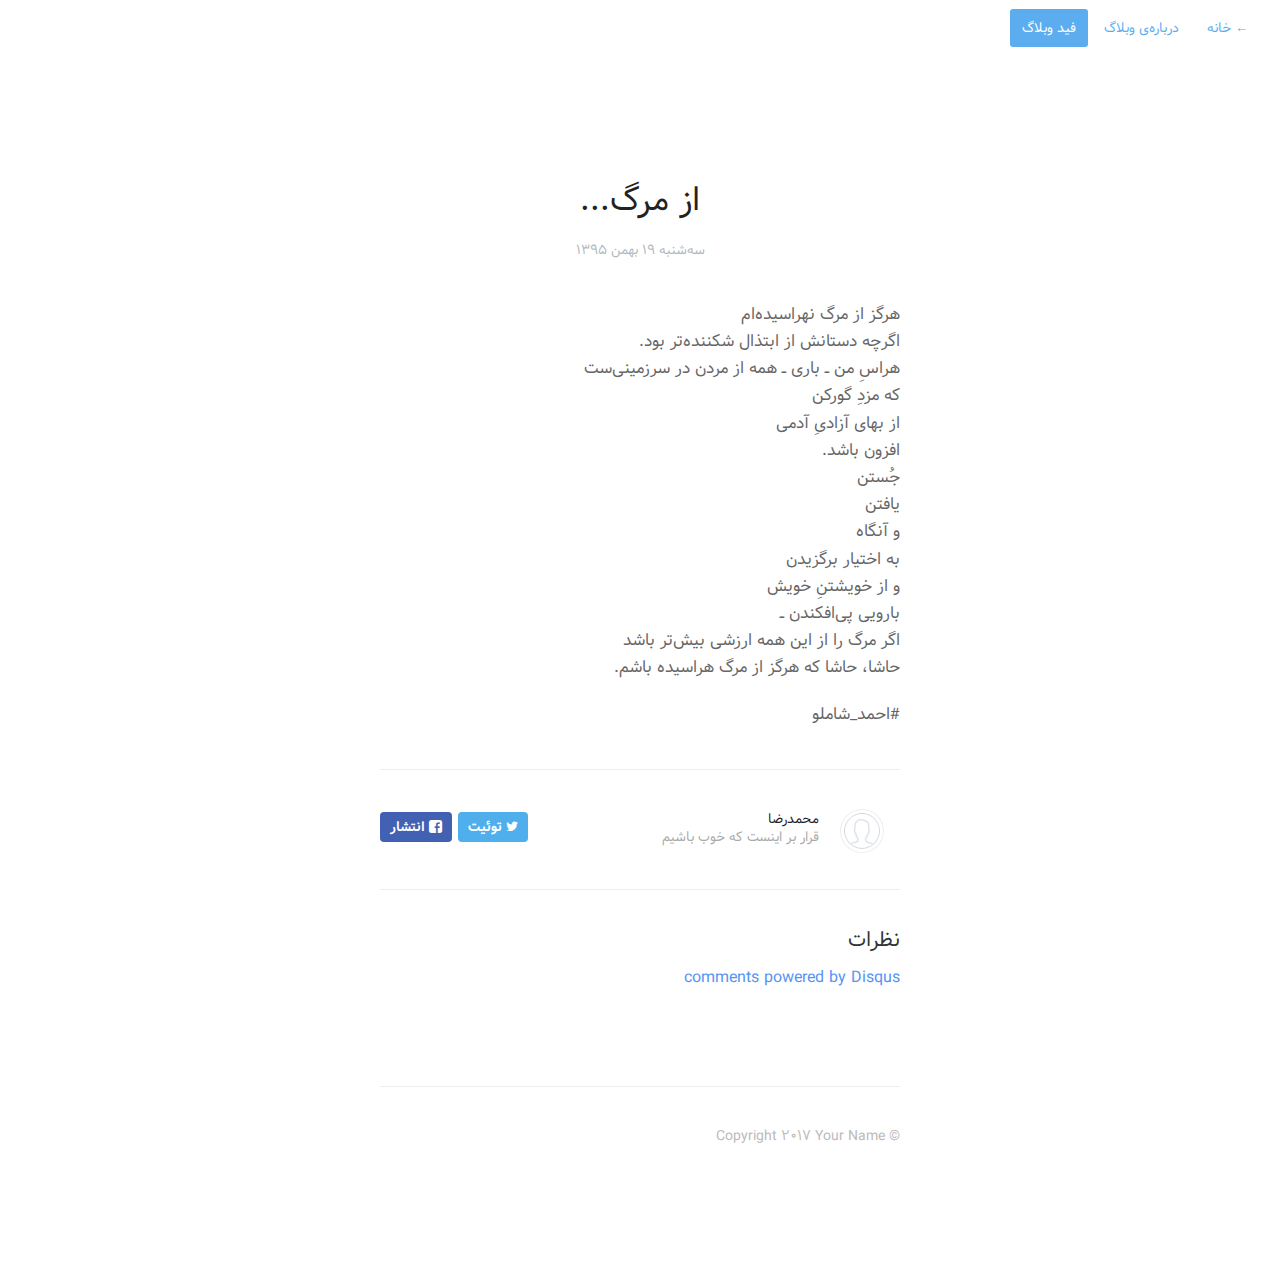
<file: from-death.html>
<!DOCTYPE html>
<html lang="en">
<head>
  <meta charset="utf-8">
  <meta http-equiv="X-UA-Compatible" content="IE=edge,chrome=1">
  <meta name="viewport" content="width=device-width, initial-scale=1">

  <title>از مرگ...</title>
  <link rel="shortcut icon" href="/assets/images/favicon.ico">
  <link rel="stylesheet" href="/assets/css/style.css">
  <link rel="alternate" type="application/rss+xml" title="My Blog" href="/feed.xml">
  <link rel="stylesheet" href="/assets/css/highlight.css">
</head>
<body>

  <nav class="main-nav">
    
        <a href="/"> <span class="arrow">←</span> خانه </a>
    

    
        <a href="/about">درباره‌ی وبلاگ </a>
    
    <a class="cta" href="/feed.xml">فید وبلاگ</a>
</nav>

  

  <section id="wrapper" class="">
    <article class="post">
    <header>
        <h1>از مرگ...</h1>
        <h2 class="headline">سه‌شنبه 19 بهمن 1395</h2>
    </header>
    <section id="post-body">
        <p>هرگز از مرگ نهراسیده‌ام  <br />
اگرچه دستانش از ابتذال شکننده‌تر بود. <br />
هراسِ من ــ باری ــ همه از مردن در سرزمینی‌ست <br />
که مزدِ گورکن <br />
از بهای آزادیِ آدمی <br />
افزون باشد. <br />
جُستن <br />
یافتن <br />
و آنگاه <br />
به اختیار برگزیدن <br />
و از خویشتنِ خویش <br />
بارویی پی‌افکندن ــ <br />
اگر مرگ را از این همه ارزشی بیش‌تر باشد <br />
حاشا، حاشا که هرگز از مرگ هراسیده باشم.</p>

<p>#احمد_شاملو</p>

    </section>
</article>
<footer id="post-meta" class="clearfix">
    <a href="http://twitter.com/">
        <img class="avatar" src="/assets/images/avatar.png">
        <div>
            <span class="dark">محمدرضا</span>
            <span>قرار بر اینست که خوب باشیم</span>
        </div>
    </a>

    <section id="sharing">
        <a class="twitter" href="https://twitter.com/intent/tweet?text=http://lifegoeson.ir/from-death.html - از مرگ... by @"><span class="icon-twitter"> توئیت</span></a>

<a class="facebook" href="#" onclick="
    window.open(
      'https://www.facebook.com/sharer/sharer.php?u='+encodeURIComponent(location.href),
      'facebook-share-dialog',
      'width=626,height=436');
    return false;"><span class="icon-facebook-rect"> انتشار</span>
</a>
    </section>
</footer>

<!-- Disqus comments -->

    <div class="archive readmore">
        <h3>نظرات</h3>
        <section class="disqus">
    <div id="disqus_thread"></div>
    <script type="text/javascript">
        var disqus_shortname = 'lifegoeson-1';
        var disqus_developer = 0; // developer mode is on
        (function() {
            var dsq = document.createElement('script'); dsq.type = 'text/javascript'; dsq.async = true;
            dsq.src = 'https://' + disqus_shortname + '.disqus.com/embed.js';
            (document.getElementsByTagName('head')[0] || document.getElementsByTagName('body')[0]).appendChild(dsq);
        })();
    </script>
    <noscript>Please enable JavaScript to view the <a href="http://disqus.com/?ref_noscript">comments powered by Disqus.</a></noscript>
    <a href="http://disqus.com" class="dsq-brlink">comments powered by <span class="logo-disqus">Disqus</span></a>
</section>
    </div>


<!-- Archive post list -->


<footer id="footer">
    <p class="small">© Copyright 2017 Your Name</p>
</footer>




  </section>

  <script src="https://ajax.googleapis.com/ajax/libs/jquery/2.1.1/jquery.min.js"></script>
  <script src="/assets/js/main.js"></script>
  <script src="/assets/js/highlight.js"></script>
  <script>hljs.initHighlightingOnLoad();</script>

  <script>
    (function(i,s,o,g,r,a,m){i['GoogleAnalyticsObject']=r;i[r]=i[r]||function(){
    (i[r].q=i[r].q||[]).push(arguments)},i[r].l=1*new Date();a=s.createElement(o),
    m=s.getElementsByTagName(o)[0];a.async=1;a.src=g;m.parentNode.insertBefore(a,m)
    })(window,document,'script','//www.google-analytics.com/analytics.js','ga');

    ga('create', '', 'auto');
    ga('send', 'pageview');
  </script>
</body>
</html>
</file>
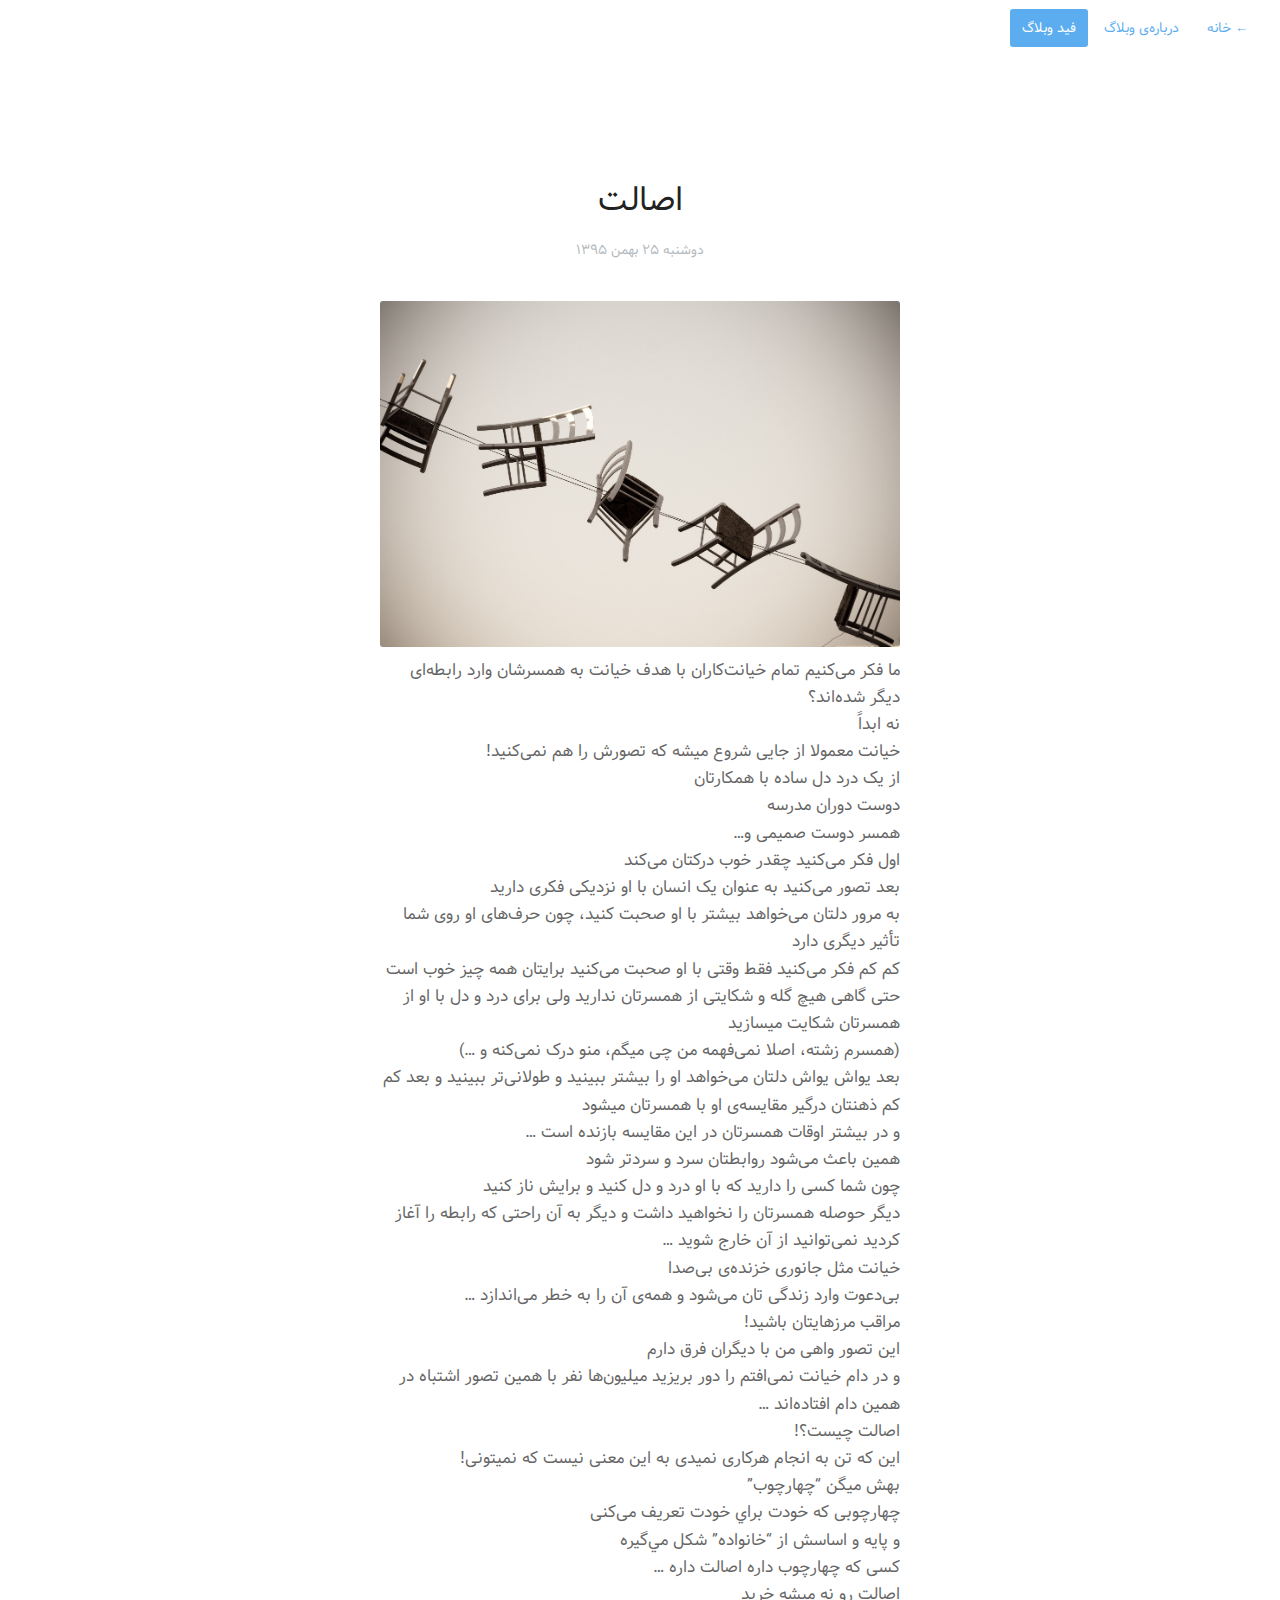
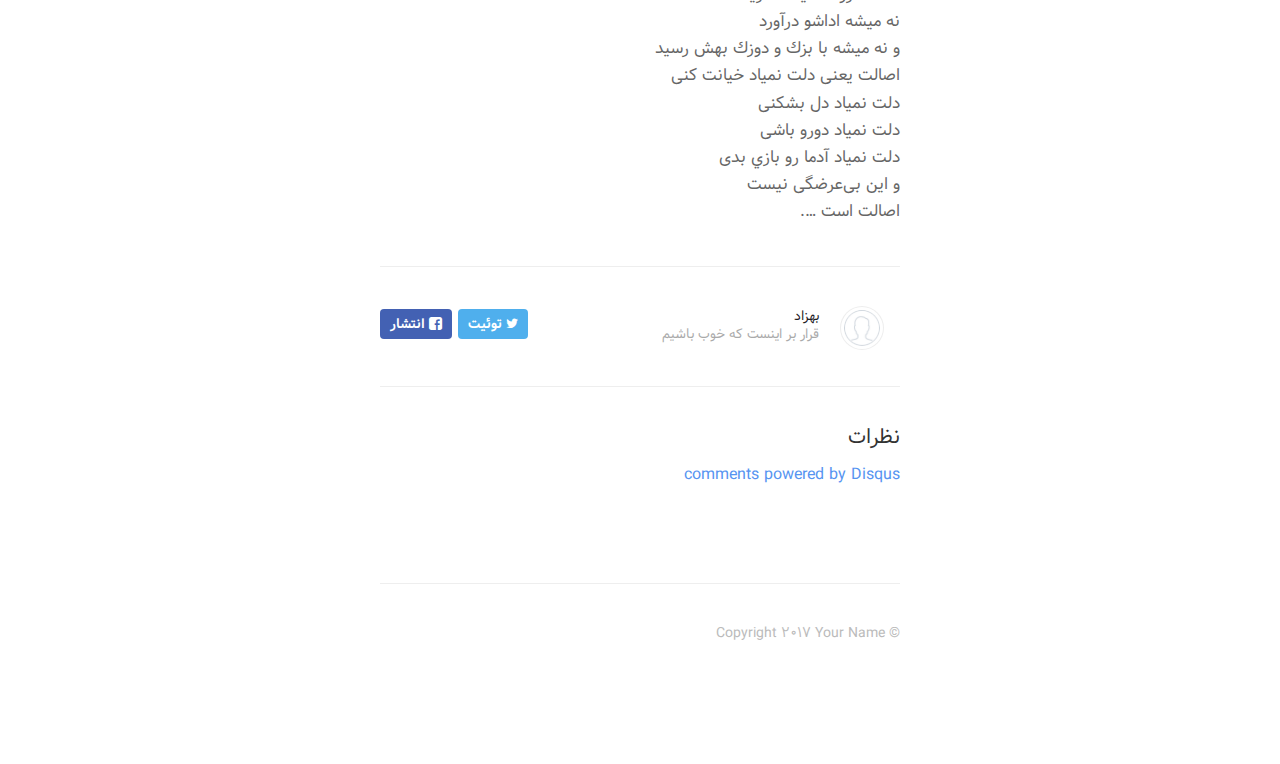
<file: Originality.html>
<!DOCTYPE html>
<html lang="en">
<head>
  <meta charset="utf-8">
  <meta http-equiv="X-UA-Compatible" content="IE=edge,chrome=1">
  <meta name="viewport" content="width=device-width, initial-scale=1">

  <title>اصالت</title>
  <link rel="shortcut icon" href="/assets/images/favicon.ico">
  <link rel="stylesheet" href="/assets/css/style.css">
  <link rel="alternate" type="application/rss+xml" title="My Blog" href="/feed.xml">
  <link rel="stylesheet" href="/assets/css/highlight.css">
</head>
<body>

  <nav class="main-nav">
    
        <a href="/"> <span class="arrow">←</span> خانه </a>
    

    
        <a href="/about">درباره‌ی وبلاگ </a>
    
    <a class="cta" href="/feed.xml">فید وبلاگ</a>
</nav>

  

  <section id="wrapper" class="">
    <article class="post">
    <header>
        <h1>اصالت</h1>
        <h2 class="headline">دوشنبه 25 بهمن 1395</h2>
    </header>
    <section id="post-body">
        <p><img src="/images/Originality.jpeg" alt="اصالت" class="img-responsive" />
ما فکر می‌کنیم تمام خیانت‌کاران با هدف خیانت به همسرشان وارد رابطه‌ای دیگر شده‌اند؟<br />
نه ابداً <br />
خیانت معمولا از جایی شروع میشه که تصورش را هم نمی‌کنید!<br />
از یک درد دل ساده با همکارتان <br />
دوست دوران مدرسه <br />
همسر دوست صمیمی و… <br />
اول فکر می‌کنید چقدر خوب درکتان می‌کند <br />
بعد تصور می‌کنید به عنوان یک انسان با او نزدیکی فکری دارید  <br />
به مرور دلتان می‌خواهد بیشتر با او صحبت کنید، چون حرف‌های او روی شما تأثیر دیگری دارد <br />
کم کم فکر می‌کنید فقط وقتی با او صحبت می‌کنید برایتان همه چیز خوب است حتی گاهی هیچ گله و شکایتی از همسرتان ندارید ولی برای درد و دل با او از همسرتان شکایت میسازید   <br />
(همسرم زشته، اصلا نمی‌فهمه من چی میگم، منو درک نمی‌کنه و …) <br />
بعد یواش یواش دلتان می‌خواهد او را بیشتر ببینید و طولانی‌تر ببینید و بعد کم کم ذهنتان درگیر مقایسه‌ی او با همسرتان میشود<br />
و در بیشتر اوقات همسرتان در این مقایسه بازنده است …<br />
همین باعث می‌شود روابطتان سرد و سردتر شود <br />
چون شما کسی را دارید که با او درد و دل کنید و برایش ناز کنید<br />
دیگر حوصله همسرتان را نخواهید داشت و دیگر به آن راحتی که رابطه را آغاز کردید نمی‌توانید از آن خارج شوید …<br />
خیانت مثل جانوری خزنده‌ی بی‌صدا<br />
بی‌دعوت وارد زندگی تان می‌شود و همه‌ی آن را به خطر می‌اندازد …<br />
مراقب مرزهایتان باشید!<br />
این تصور واهی من با دیگران فرق دارم<br />
و در دام خیانت نمی‌افتم را دور بریزید میلیون‌ها نفر با همین تصور اشتباه در همین دام افتاده‌اند …<br />
اصالت چیست؟!<br />
اين كه تن به انجام هركاری نميدی به اين معنی نيست كه نميتونی!<br />
بهش ميگن “چهارچوب”<br />
چهارچوبی كه خودت براي خودت تعريف می‌كنی <br />
و پايه و اساسش از “خانواده” شكل مي‌گيره<br />
كسی كه چهارچوب داره اصالت داره …<br />
اصالت رو نه ميشه خريد<br />
نه ميشه اداشو درآورد <br />
و نه ميشه با بزك و دوزك بهش رسيد<br />
اصالت يعنی دلت نمياد خيانت كنی<br />
دلت نمياد دل بشكنی<br />
دلت نمياد دورو باشی<br />
دلت نمياد آدما رو بازي بدی<br />
و اين بى‌عرضگى نيست  <br />
اصالت است ….</p>

    </section>
</article>
<footer id="post-meta" class="clearfix">
    <a href="http://twitter.com/">
        <img class="avatar" src="/assets/images/avatar.png">
        <div>
            <span class="dark">بهزاد</span>
            <span>قرار بر اینست که خوب باشیم</span>
        </div>
    </a>

    <section id="sharing">
        <a class="twitter" href="https://twitter.com/intent/tweet?text=http://lifegoeson.ir/Originality.html - اصالت by @"><span class="icon-twitter"> توئیت</span></a>

<a class="facebook" href="#" onclick="
    window.open(
      'https://www.facebook.com/sharer/sharer.php?u='+encodeURIComponent(location.href),
      'facebook-share-dialog',
      'width=626,height=436');
    return false;"><span class="icon-facebook-rect"> انتشار</span>
</a>
    </section>
</footer>

<!-- Disqus comments -->

    <div class="archive readmore">
        <h3>نظرات</h3>
        <section class="disqus">
    <div id="disqus_thread"></div>
    <script type="text/javascript">
        var disqus_shortname = 'lifegoeson-1';
        var disqus_developer = 0; // developer mode is on
        (function() {
            var dsq = document.createElement('script'); dsq.type = 'text/javascript'; dsq.async = true;
            dsq.src = 'https://' + disqus_shortname + '.disqus.com/embed.js';
            (document.getElementsByTagName('head')[0] || document.getElementsByTagName('body')[0]).appendChild(dsq);
        })();
    </script>
    <noscript>Please enable JavaScript to view the <a href="http://disqus.com/?ref_noscript">comments powered by Disqus.</a></noscript>
    <a href="http://disqus.com" class="dsq-brlink">comments powered by <span class="logo-disqus">Disqus</span></a>
</section>
    </div>


<!-- Archive post list -->


<footer id="footer">
    <p class="small">© Copyright 2017 Your Name</p>
</footer>




  </section>

  <script src="https://ajax.googleapis.com/ajax/libs/jquery/2.1.1/jquery.min.js"></script>
  <script src="/assets/js/main.js"></script>
  <script src="/assets/js/highlight.js"></script>
  <script>hljs.initHighlightingOnLoad();</script>

  <script>
    (function(i,s,o,g,r,a,m){i['GoogleAnalyticsObject']=r;i[r]=i[r]||function(){
    (i[r].q=i[r].q||[]).push(arguments)},i[r].l=1*new Date();a=s.createElement(o),
    m=s.getElementsByTagName(o)[0];a.async=1;a.src=g;m.parentNode.insertBefore(a,m)
    })(window,document,'script','//www.google-analytics.com/analytics.js','ga');

    ga('create', '', 'auto');
    ga('send', 'pageview');
  </script>
</body>
</html>
</file>
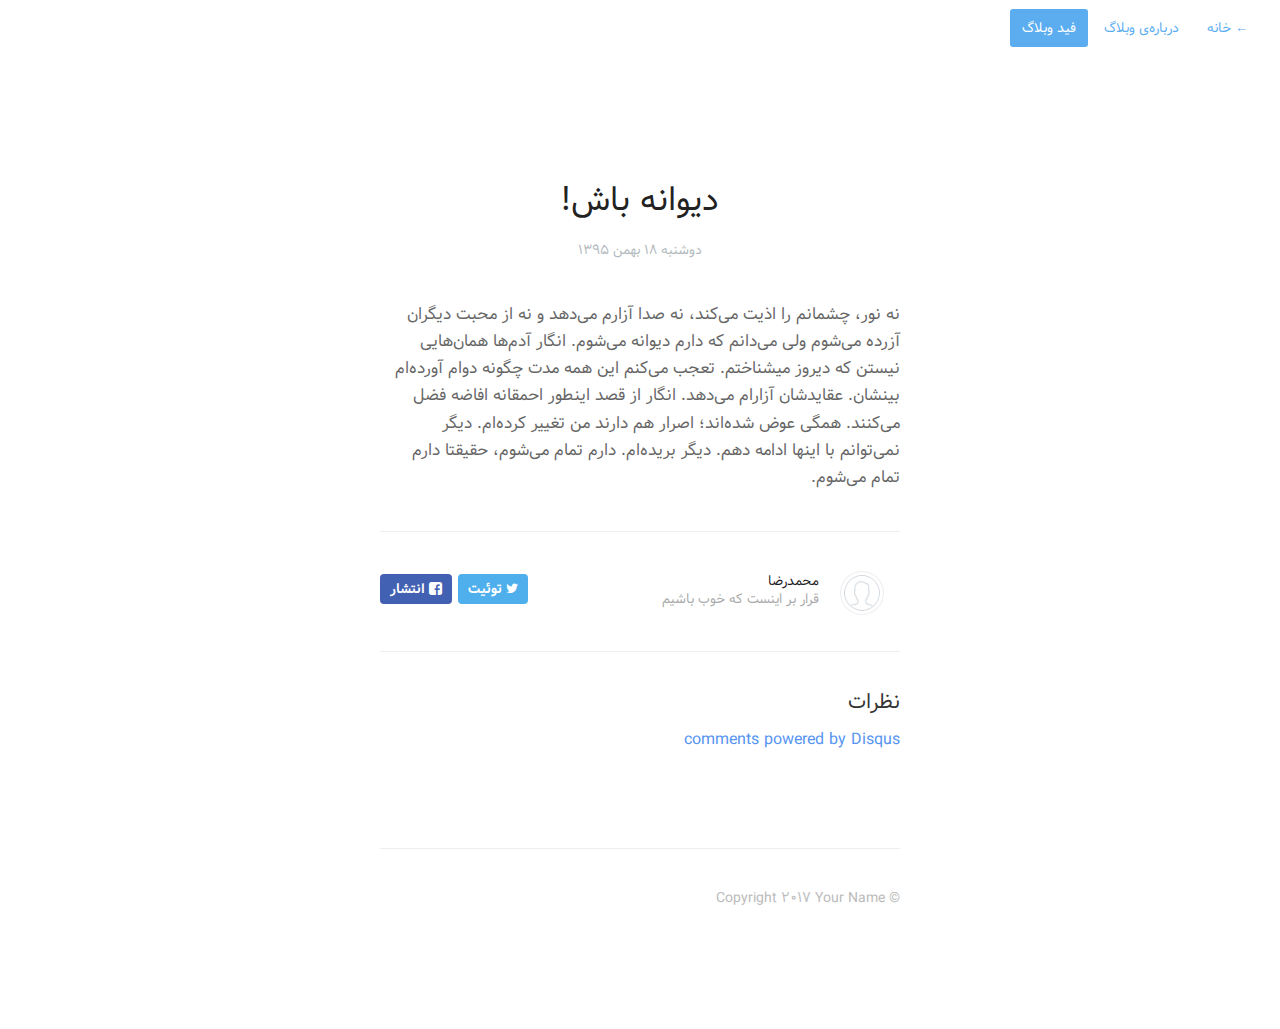
<file: welcome-to-jekyll.html>
<!DOCTYPE html>
<html lang="en">
<head>
  <meta charset="utf-8">
  <meta http-equiv="X-UA-Compatible" content="IE=edge,chrome=1">
  <meta name="viewport" content="width=device-width, initial-scale=1">

  <title>دیوانه باش!</title>
  <link rel="shortcut icon" href="/assets/images/favicon.ico">
  <link rel="stylesheet" href="/assets/css/style.css">
  <link rel="alternate" type="application/rss+xml" title="My Blog" href="/feed.xml">
  <link rel="stylesheet" href="/assets/css/highlight.css">
</head>
<body>

  <nav class="main-nav">
    
        <a href="/"> <span class="arrow">←</span> خانه </a>
    

    
        <a href="/about">درباره‌ی وبلاگ </a>
    
    <a class="cta" href="/feed.xml">فید وبلاگ</a>
</nav>

  

  <section id="wrapper" class="">
    <article class="post">
    <header>
        <h1>دیوانه باش!</h1>
        <h2 class="headline">دوشنبه 18 بهمن 1395</h2>
    </header>
    <section id="post-body">
        <p>نه نور، چشمانم را اذیت می‌کند، نه صدا آزارم می‌دهد و نه از محبت دیگران آزرده می‌شوم ولی می‌دانم که دارم دیوانه می‌شوم. انگار آدم‌ها همان‌هایی نیستن که دیروز میشناختم. تعجب می‌کنم این همه مدت چگونه دوام آورده‌ام بینشان. عقایدشان آزارام می‌دهد. انگار از قصد اینطور احمقانه افاضه فضل می‌کنند. همگی عوض شده‌اند؛ اصرار هم دارند من تغییر کرده‌ام. دیگر نمی‌توانم با اینها ادامه دهم. دیگر بریده‌ام. دارم تمام می‌شوم، حقیقتا دارم تمام می‌شوم.</p>

    </section>
</article>
<footer id="post-meta" class="clearfix">
    <a href="http://twitter.com/">
        <img class="avatar" src="/assets/images/avatar.png">
        <div>
            <span class="dark">محمدرضا</span>
            <span>قرار بر اینست که خوب باشیم</span>
        </div>
    </a>

    <section id="sharing">
        <a class="twitter" href="https://twitter.com/intent/tweet?text=http://lifegoeson.ir/welcome-to-jekyll.html - دیوانه باش! by @"><span class="icon-twitter"> توئیت</span></a>

<a class="facebook" href="#" onclick="
    window.open(
      'https://www.facebook.com/sharer/sharer.php?u='+encodeURIComponent(location.href),
      'facebook-share-dialog',
      'width=626,height=436');
    return false;"><span class="icon-facebook-rect"> انتشار</span>
</a>
    </section>
</footer>

<!-- Disqus comments -->

    <div class="archive readmore">
        <h3>نظرات</h3>
        <section class="disqus">
    <div id="disqus_thread"></div>
    <script type="text/javascript">
        var disqus_shortname = 'lifegoeson-1';
        var disqus_developer = 0; // developer mode is on
        (function() {
            var dsq = document.createElement('script'); dsq.type = 'text/javascript'; dsq.async = true;
            dsq.src = 'https://' + disqus_shortname + '.disqus.com/embed.js';
            (document.getElementsByTagName('head')[0] || document.getElementsByTagName('body')[0]).appendChild(dsq);
        })();
    </script>
    <noscript>Please enable JavaScript to view the <a href="http://disqus.com/?ref_noscript">comments powered by Disqus.</a></noscript>
    <a href="http://disqus.com" class="dsq-brlink">comments powered by <span class="logo-disqus">Disqus</span></a>
</section>
    </div>


<!-- Archive post list -->


<footer id="footer">
    <p class="small">© Copyright 2017 Your Name</p>
</footer>




  </section>

  <script src="https://ajax.googleapis.com/ajax/libs/jquery/2.1.1/jquery.min.js"></script>
  <script src="/assets/js/main.js"></script>
  <script src="/assets/js/highlight.js"></script>
  <script>hljs.initHighlightingOnLoad();</script>

  <script>
    (function(i,s,o,g,r,a,m){i['GoogleAnalyticsObject']=r;i[r]=i[r]||function(){
    (i[r].q=i[r].q||[]).push(arguments)},i[r].l=1*new Date();a=s.createElement(o),
    m=s.getElementsByTagName(o)[0];a.async=1;a.src=g;m.parentNode.insertBefore(a,m)
    })(window,document,'script','//www.google-analytics.com/analytics.js','ga');

    ga('create', '', 'auto');
    ga('send', 'pageview');
  </script>
</body>
</html>
</file>
<file: assets/css/highlight.css>
/*
  IR_Black style (c) Vasily Mikhailitchenko <vaskas@programica.ru>
*/

.hljs {
  display: block;
  overflow-x: auto;
  /*padding: 0.5em;*/
  background: #272b2d;
  color: #d0d0d0;
  -webkit-text-size-adjust: none;
}

.hljs-shebang,
.hljs-comment {
  color: #777279;
}

.hljs-keyword,
.hljs-tag,
.tex .hljs-command,
.hljs-request,
.hljs-status,
.clojure .hljs-attribute {
  color: #ebde68;
}

.hljs-sub .hljs-keyword,
.method,
.hljs-list .hljs-title,
.nginx .hljs-title {
  color: #ffffb6;
}

.hljs-string,
.hljs-tag .hljs-value,
.hljs-cdata,
.hljs-filter .hljs-argument,
.hljs-attr_selector,
.apache .hljs-cbracket,
.hljs-date,
.coffeescript .hljs-attribute {
  color: #c1ef65;
}

.hljs-subst {
  color: #daefa3;
}

.hljs-regexp {
  color: #e9c062;
}

.hljs-title,
.hljs-sub .hljs-identifier,
.hljs-pi,
.hljs-decorator,
.tex .hljs-special,
.hljs-type,
.hljs-constant,
.smalltalk .hljs-class,
.hljs-doctag,
.nginx .hljs-built_in {
  color: #c1ef65;
}

.hljs-symbol,
.ruby .hljs-symbol .hljs-string,
.hljs-number,
.hljs-variable,
.vbscript,
.hljs-literal,
.hljs-name {
  color: #77bcd7;
}

.css .hljs-tag {
  color: #96cbfe;
}

.css .hljs-rule .hljs-property,
.css .hljs-id {
  color: #ffffb6;
}

.css .hljs-class {
  color: #fff;
}

.hljs-hexcolor {
  color: #c6c5fe;
}

.hljs-number {
  color:#77bcd7;
}

.coffeescript .javascript,
.javascript .xml,
.tex .hljs-formula,
.xml .javascript,
.xml .vbscript,
.xml .css,
.xml .hljs-cdata {
  opacity: 0.7;
}
</file>
<file: assets/css/style.css>
/* Reset */
html,body,div,span,applet,object,iframe,h1,h2,h3,h4,h5,h6,p,blockquote,pre,a,abbr,acronym,address,big,cite,code,del,dfn,em,img,ins,kbd,q,s,samp,small,strike,strong,sub,sup,tt,var,b,u,i,center,dl,dt,dd,ol,ul,li,fieldset,form,label,legend,table,caption,tbody,tfoot,thead,tr,th,td,article,aside,canvas,details,embed,figure,figcaption,footer,header,hgroup,menu,nav,output,ruby,section,summary,time,mark,audio,video{border:0;font-size:100%;font:inherit;vertical-align:baseline;margin:0;padding:0}article,aside,details,figcaption,figure,footer,header,hgroup,menu,nav,section{display:block}body{line-height:1}blockquote,q{quotes:none}blockquote:before,blockquote:after,q:before,q:after{content:none}table{border-collapse:collapse;border-spacing:0}
*, *:before, *:after { -moz-box-sizing: border-box; -webkit-box-sizing: border-box; box-sizing: border-box; }

/* Clearfix */
.clearfix:after {
	content: "";
	display: table;
	clear: both;
}
.hidden { display: none; }

/* Icons */
@font-face {
	font-family: 'icons';
		src: url('../fonts/icons.eot');
		src: url('../fonts/icons.eot#iefix') format('embedded-opentype'),
		url('../fonts/icons.woff') format('woff'),
		url('../fonts/icons.ttf') format('truetype'),
		url('../fonts/icons.svg#icons') format('svg');
	font-weight: normal;
	font-style: normal;
}
[class^="icon-"]:before, [class*=" icon-"]:before {
	font-family: "icons";
	font-style: normal;
	font-weight: normal;
	speak: none;
	display: inline-block;
	text-decoration: inherit;
	text-align: center;
	font-variant: normal;
	text-transform: none;
	line-height: 1em;
}
.icon-facebook:before { content: '\e802'; }
.icon-facebook-squared:before { content: '\e800'; }
.icon-twitter:before { content: '\e801'; }
.icon-twitter-1:before { content: '\e804'; }
.icon-facebook-circled:before { content: '\e805'; }
.icon-twitter-circled:before { content: '\e806'; }
.icon-facebook-rect:before { content: '\e803'; }

/* Fonts */
@font-face {
  font-family: Vazir;
  src: url('../fonts/Vazir-FD.eot');
  src: url('../fonts/Vazir-FD.eot?#iefix') format('embedded-opentype'),
       url('../fonts/Vazir-FD.woff') format('woff'),
       url('../fonts/Vazir-FD.ttf') format('truetype');
  font-weight: normal;
}

@font-face {
  font-family: Vazir;
  src: url('../fonts/Vazir-Bold-FD.eot');
  src: url('../fonts/Vazir-Bold-FD.eot?#iefix') format('embedded-opentype'),
       url('../fonts/Vazir-Bold-FD.woff') format('woff'),
       url('../fonts/Vazir-Bold-FD.ttf') format('truetype');
  font-weight: bold;
}

@font-face {
  font-family: Vazir;
  src: url('../fonts/Vazir-Light-FD.eot');
  src: url('../fonts/Vazir-Light-FD.eot?#iefix') format('embedded-opentype'),
       url('../fonts/Vazir-Light-FD.woff') format('woff'),
       url('../fonts/Vazir-Light-FD.ttf') format('truetype');
  font-weight: 300;
}

/* Spacing */
.post h1, h3, h4, h5, p, .post-body ul, #post-list li, pre {
margin-bottom: 20px;
}

/* Base */
html, body { height: 100%; }

body {
	font:16px/1 "Vazir", Helvetica, Arial, sans-serif;
	color: #666;
	-webkit-font-smoothing: antialiased;
	text-rendering: optimizeLegibility;
	direction: rtl;
}

h1 {
	font-size: 30px;
	letter-spacing: -1px;
	color: #222;
	font-weight: bold;
}

h2 {
	font: italic 19px/1.3em Georgia,serif;
	color: #bbb;
}

.profile #wrapper {
	padding: 100px 40px 0px;
	max-width: 600px;
	margin: 0 auto;
}

.profile #header {
	border-bottom: 1px solid #eee;
	margin-bottom: 40px;
	padding-bottom: 40px;
	text-align: center;
	position: relative;
}

.profile #avatar {
	display: inline-block;
	width: 120px;
	height: 120px;
	border-radius: 50%;
	margin-bottom: 20px;
}

.profile h1 {
	font-weight: normal;
	letter-spacing: 0px;
	font-size: 20px;
	color: #222;
}

.profile h2 {
	font-size: 16px;
	  font-weight: 300;
	  color: #aaa;
	  margin-top: 10px;
	  font-family: 'Vazir', Helvetica, Arial, sans-serif;
	  font-style: normal;

}

nav.main-nav {
	padding: 20px 20px 0;

	/*max-width: 600px;*/
	/*width:100%;*/
	background: #fff;
	background: rgba(255,255,255,.90);
	margin: 0 auto;
	text-align: right;
	/*position: fixed;*/
	z-index: 100;
}

nav.main-nav a {
	top: 8px;
	right: 6px;
	padding: 8px 12px;
	color: #5badf0;
	font-size: 13px;
	/*font-weight: bold;*/
	line-height: 1.35;
	border-radius: 3px;

}
nav.main-nav a.cta {
	background: #5badf0;
	color: #fff;
	margin-left: 12px;
}

#wrapper {
  max-width: 600px;
  margin: 0 auto;
  padding: 60px 40px 100px 40px;
}

#wrapper.home {
	max-width: 600px;
	margin: 0 auto;
	padding: 0px 40px 20px 40px;
}

.home #avatar {
	float: right;
	width: 40px;
	height: 40px;
	border-radius: 50%;
}

/* Typography */
/*Accent color*/
a,
#title,
#post-list a:hover,
#post-list li:hover .dates,
#title:hover {
	text-decoration: none;
	color: #5badf0;
	color: #5694f1;
}

p a { color: #5694f1; }

/*Transitions*/
a,
#post-nav a,
#post-list a	{
	-webkit-transition: all 0.15s ease;
	-moz-transition: all 0.15s ease;
	-ms-transition: all 0.15s ease;
	-o-transition: all 0.15s ease;
	transition: all 0.15s ease;
}

ul 	{ margin:0; padding:0; }
li	{ list-style-type:circle; list-style-position:inside; }

/* Line Height */
#post-body, p { line-height:1.7; }

b, strong { font-weight: 500;
  color: #1E2025; }
em, i { font-style: italic; }

#title {
	display: inline-block;
	line-height: 100%;
	font-weight: 500;
	font-size: 19px;
	margin: 0;
	padding-bottom: 20px;
}

.description {
	float: right;
	font: italic 14px/1.4em Georgia,serif;
	color: #aaa;
}



.home h1 {
	font-size: 30px;
	letter-spacing: -1px;
	color: #222;
	font-weight: bold;
}

.home h2 {
	font: italic 19px/1.3em Georgia,serif;
	color: #bbb;
}

.post header {
	text-align:center;

}

.post h1 {
	margin-bottom: 20px;
	color: #222;
	font: normal 32px/1.4em "Vazir", Helvetica,Arial,sans-serif;
}

.post h2 {
	margin-bottom: 40px;
	  font: 300 24px/1.5 "Helvetica Neue",Helvetica,Arial,sans-serif;
	  color: #111;
}


.post h2.headline {
	/*font: italic 22px/1.3em Georgia,serif;*/
	font: normal 13px/1.5em "Vazir",Helvetica,Arial,sans-serif;
	margin: -5px 0 40px 0;
	color: #b2b9be;
	  font-size: 13px;
	  text-transform: uppercase;
	  /*margin-top: 15px;*/
	  display: inline-block;
}

#post-list h2 {
	font: 300 17px/1.5em "Vazir",Helvetica,Arial,sans-serif;
	color: #aaa;
	max-width: 400px;
	margin-top: 2px;
}

h3, h4, h5 { color:#333; }

h3 { font-size:20px; font-weight: 400; }
h4 { font-size:16px; font-weight:bold; }
h5 { font-size:15px; font-weight: bold; }

h6 {
	font-size: 13px;
	font-weight: bold;
	color: #666;
	margin-bottom: 6px;
}

p.small {
	color: #bbb;
	font-size: 14px;
	line-height: 1.5;
	display: block;
}

blockquote {
	padding-left: 15px;
	border-left: 3px solid #eee;
}

hr {
	display: block;
	border: none;
	height: 1px;
	margin: 40px auto;
	background: #eee;
}

span.code { font-family:Menlo, Monaco, Courier; background-color:#EEE; font-size:14px; }

pre	{
	font-family:Menlo, Monaco, Courier;
	white-space:pre-wrap;
	/*border: 1px solid #ddd;*/
	padding:20px;
	background-color:#fdfdfd;
	/*font-size:14px;*/
	overflow:auto;
	border-radius: 3px;
	background: #272b2d;
	  font-family: 'Source Code Pro',Menlo,monospace;
	  font-size: 13px;
	  line-height: 1.5em;
	  font-weight: 500;
	color: #d0d4d7;

}

table {
	width: 100%;
	margin: 40px 0;
	border-collapse: collapse;
	font-size: 13px;
	line-height: 1.5em;
}

th,td {
	text-align: left;
	padding-right: 20px;
	vertical-align: top;
}

table td,td {
	border-spacing: none;
	border-style: solid;
	padding: 10px 15px;
	border-width: 1px 0 0 0;
}

tr>td {
	border-top: 1px solid #eaeaea;
}

tr:nth-child(odd)>td {
	background: #fcfcfc;
}

thead th,th {
	text-align: left;
	padding: 10px 15px;
	height: 20px;
	font-size: 13px;
	font-weight: bold;
	color: #444;
	border-bottom: 1px solid #dadadc;
	cursor: default;
	white-space: nowrap;
}

img {
	width: 100%;
	max-width: 100%;
	border-radius: 3px;
}

/* Made with Cactus Badge */
#badge {
	position: absolute;
	bottom: 8px;
	right: 8px;
	height: 48px;
	width: 48px;
}

/*=========================================
Post List
=========================================== */
#post-list,#archive-list {
	margin-top: 100px;
}

#post-list li,#archive-list li {
	list-style-type: none;
}

#post-list li:last-child {
	margin-bottom: 0;
}

#post-list li+li {
	padding-top: 20px;
	border-top: 1px solid #eee;
}

#post-list a {
	color: #333;
	display: block;
	font: normal 19px/1.7 "Vazir",helvetica,Arial,sans-serif;
}

#post-list .dates {
	float: left;
	position: relative;
	top: 1px;
	font: 300 17px/1.8 "Vazir",helvetica,Arial,sans-serif;
	color: #bbb;
}

#post-list-footer {
	border-top: 1px solid #eee;
	margin-top: 20px;
	padding-top: 100px;
}

#archive-link {
	display: inline-block;
	font-size: 13px;
	font-weight: bold;
	border-radius: 4px;
	padding: 3px 10px 6px;
	box-shadow: 0 0 0 1px hsla(207,83%,80%,1);
}

#archive-link:hover {
	background: #5694f1;
	color: #fff;
	box-shadow: 0 0 0 1px #5694f1;
}

#archive-link span {
	position: relative;
	top: 0;
	font-size: 17px;
}

#footer {
	box-shadow: inset 0 1px 0 #eee;
	padding: 40px 0 0 0;
	margin-top: 100px;
}

/* Post Page */
#header {
	border-bottom: 1px solid #eee;
}

.post {
	margin: 80px 0 0 0;
}

#post-meta {
	font-size: 13px;
	font-weight: bold;
	line-height: 1.4;
	border-top: 1px solid #eee;
	padding-top: 40px;
	margin-bottom: 40px;
	padding-bottom: 40px;
	margin-top: 40px;
	color:#444;
	border-bottom: 1px solid #eee;
}

#post-meta div span {
	color: #aaa;
	font-weight: 500;
	display: block;
}

#post-meta div span.dark {
	color: #1E2025;

}

#post-meta div {
	margin: 0 25px 0 0;
	float: right;
}

#sharing {
	float: left;
	margin: -2px;
}

#sharing a {
	font-size: 20px;
	font-size: 23px;
	margin-left: 1px;
	margin-top: 4px;
	color: #d4d4d4;
	display: inline-block;
	vertical-align: middle;
}

#sharing a:hover {
	/*color: #444;*/
	opacity: 0.8;
}

/* Post Navigation */
#post-nav {
	border-top:1px solid #eee;
	text-align:center;
	padding-top:20px;
	font-size:13px;
	font-weight:500;
	margin-top: 40px;
}

#post-nav span {
	-webkit-transition: all 0.1s linear;
	-moz-transition: all 0.1s linear;
	-ms-transition: all 0.1s linear;
	-o-transition: all 0.1s linear;
	transition: all 0.1s linear;
	position: relative;
}

#post-nav span.prev {
	float: left;
}

#post-nav span.next {
	float: right;
}

#post-nav span .arrow {
	position: relative;
	padding: 1px;
}

#post-nav span.prev:hover .arrow {
	left: -4px;
}

#post-nav span.next:hover .arrow {
	right: -4px;
}

#post-nav span.prev:hover {
	left: -3px;
}

#post-nav span.next:hover {
	right: -3px;
}

/* Archive */
h1.archive {
	margin-bottom: 0px;
}

h2.month {
	width: 100%;
	font: bold 13px/1 "Helvetica Neue",helvetica,Arial,sans-serif;
	text-transform: uppercase;
	margin-top: 40px;
	margin-bottom: 10px;
	padding-bottom: 10px;
	border-bottom: 1px solid #eee;
}

#archive-list li:last-child {
	margin-bottom: 0;
}

#archive-list a {
	display: block;
	font: bold 17px/1.7 "Helvetica Neue",helvetica,Arial,sans-serif;
	color: #333;
}

#archive-list .dates {
	float: right;
	position: relative;
	top: 1px;
	font: 300 17px/1.7 "Helvetica Neue",helvetica,Arial,sans-serif;
	color: #bbb;
}

#archive-list li a:hover,#archive-list li:hover .dates {
	color: #5694f1;
}

#post-meta img.avatar {
  height: 36px;
  width: 36px;
  float: right;
  border-radius: 50%;
  margin-top: 3px;
  margin-right: 20px;
  box-shadow: 0 0 0 3px #fff, 0 0 0 4px #eee;
}

#post-list.archive.readmore h3{

	  font: 400 20px "Helvetica Neue", Helvetica,Arial,sans-serif;
	  margin-bottom: 30px;
}

#post-list.archive.readmore a{
	font: 400 16px/1.6 "Helvetica Neue",helvetica,Arial,sans-serif;
	color: #5694f1;
}

#post-list.archive.readmore a:hover{
	opacity: 0.8;
}

#post-list.archive.readmore .dates{
	font: 300 16px/1.6 "Helvetica Neue",helvetica,Arial,sans-serif;
}
#sharing a.facebook {
  background: #4361b3;
}
#sharing a.twitter {
  background: #4fafed;
}

#sharing a {
  font-size: 20px;
  font-size: 13px;
  font-weight: bold;
  color: #fff;
  padding: 6px 10px;
  border-radius: 4px;
  margin-left: 2px;
}

/* Media Queries */
@media screen and (max-width: 540px) {
	#wrapper { padding:20px 20px 20px 20px;}
	#header { margin-bottom: 60px; border-bottom: 1px solid #eee; }
	.post { margin: 40px 0; }
	#footer { margin-top: 60px; }

	#post-list, #archive-list { margin-top: 0; }
	#post-meta { margin-top: 60px; }

	#title { font-size: 17px; }
	#post-list .dates { display: none; }

	#post-list-footer { margin-top: 20px; padding-top: 40px; }

	h1 { font-size: 26px; }
	.post h2.headline { font-size: 13px; }
	.post h1 { font-size:24px; }
	.post h2 { font-size:20px; }
}
</file>
